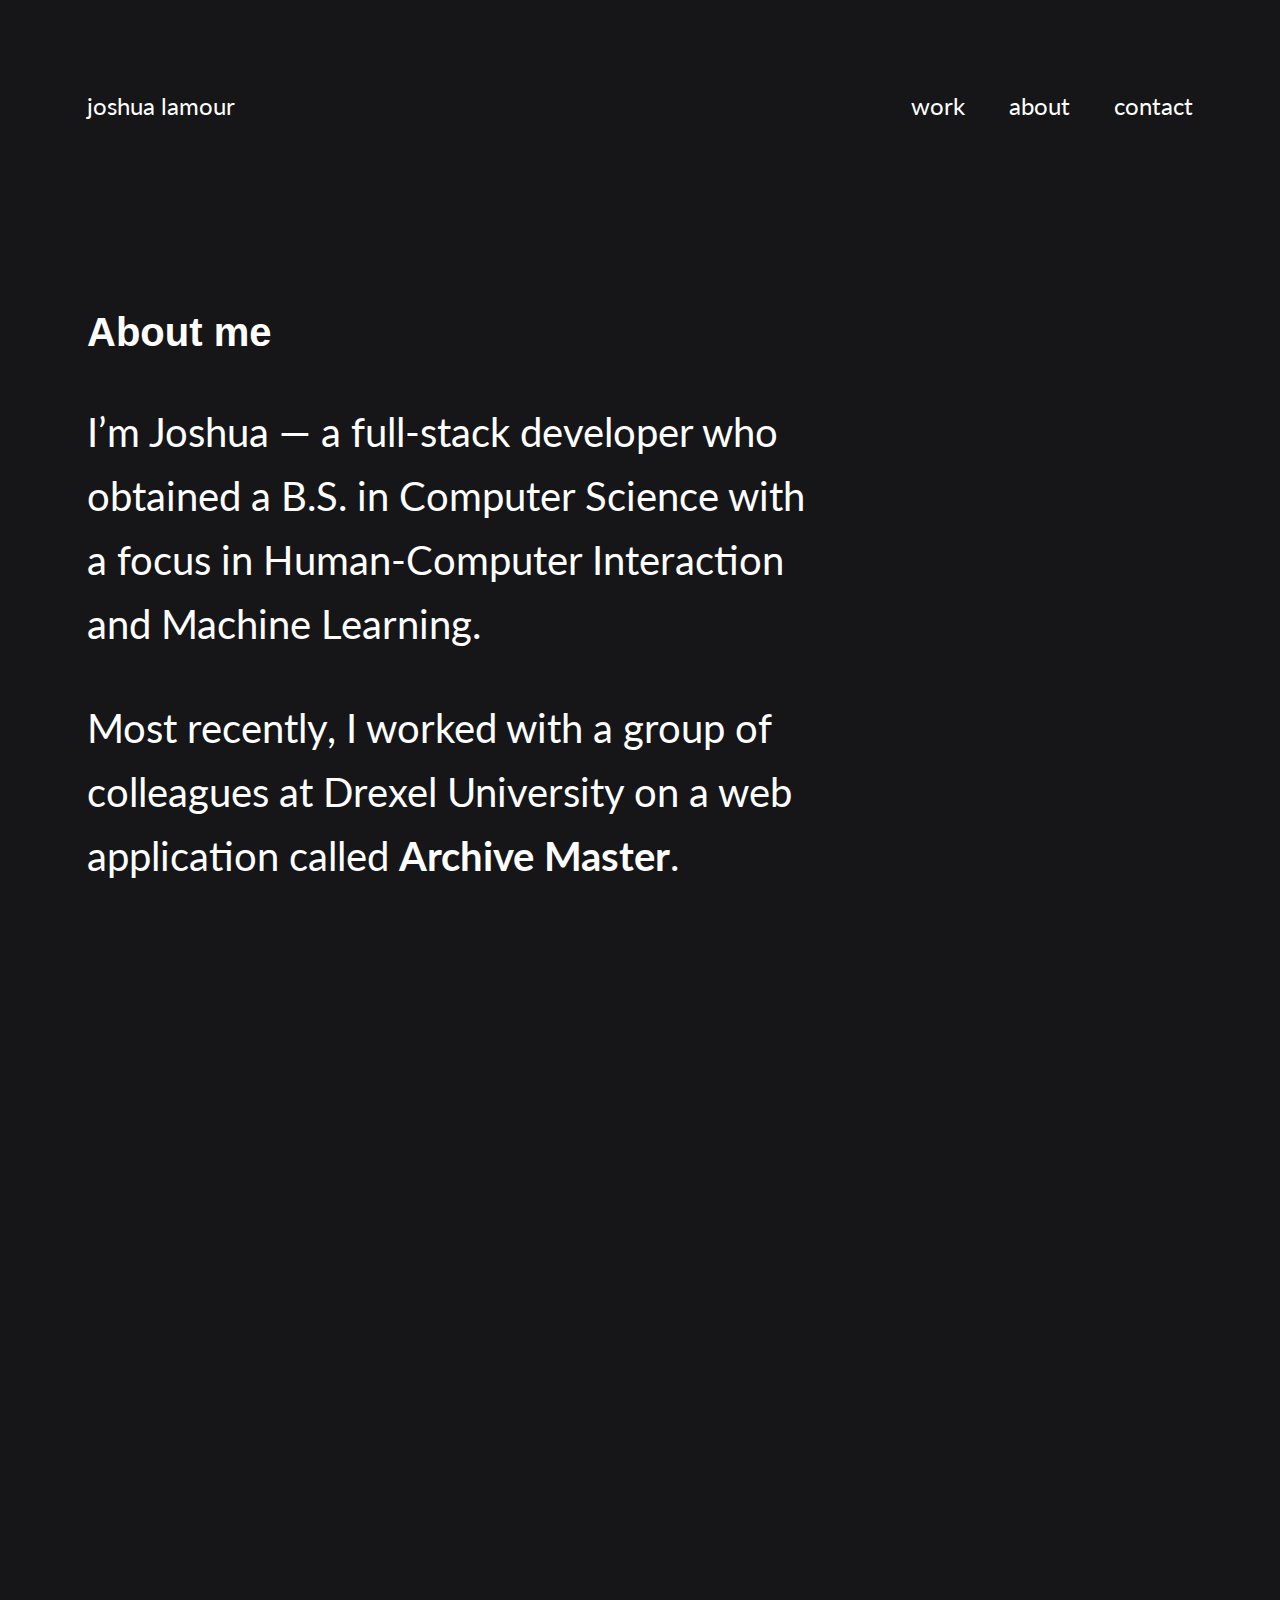
<file: about.html>
<!DOCTYPE html>
<html>
<head>
  <meta charset="utf-8">
  <meta name="viewport" content="width=device-width, initial-scale=1">
  <!-- Social share meta tags -->
  <meta property="og:title" content="Joshua Lamour | About">
  <meta property="og:description" content="Joshua Lamour is a designer and front-end developer with a motivation built on contributing to the greater good for all humanity.">
  <meta property="og:type" content="website">
  <meta property="og:image" > <!-- TODO: add  -->
  <meta property="og:site_name" content="Joshua Lamour">
  <meta property="og:url" content="https://jlamour4.github.io/">
  <meta name="twitter:card" content="summary_large_image">
  <link rel="shortcut icon" href="./images/favicon.png">
  <title>About | Joshua Lamour</title>
  <link rel="stylesheet" href="./css/style.css">
  <meta name="description" content="Joshua Lamour is a full-stack developer and designer who puts God first in everything. He also likes music too much.">
<!-- Start GA Tracking -->
<script>
  (function(i,s,o,g,r,a,m){i['GoogleAnalyticsObject']=r;i[r]=i[r]||function(){
  (i[r].q=i[r].q||[]).push(arguments)},i[r].l=1*new Date();a=s.createElement(o),
  m=s.getElementsByTagName(o)[0];a.async=1;a.src=g;m.parentNode.insertBefore(a,m)
  })(window,document,'script','https://www.google-analytics.com/analytics.js','ga');

  ga('create', 'UA-77450858-1', 'auto');
  ga('send', 'pageview');

</script>
<!-- End GA Tracking -->
</head>
<body class="dark">
  <section class="navigation">
    <div class="container">
      <div class="row">
        <div class="col-3 col-4-sm">
          <li><a href="/index.html" title="Home" class="text-white">joshua lamour</a></li>
        </div>
        <div class="col-9 col-8-sm right">
          <li><a href="work.html" title="Work" class="text-white">work</a></li>
          <li><a href="about.html" title="About" class="text-white">about</a></li>
          <li><a href="contact.html" title="Contact" class="text-white">contact</a></li>
        </div>
      </div>
    </div>
  </section>
  <section id="barba-wrapper" class="barba-container">
    <div class="container">
      <div class="row flex flex-wrap">
        <div class="col-8">
          <h1 class="text-white fadeInFirst">About me</h1>
          <p class="text-white fadeInSecond">I’m Joshua — a full-stack developer who obtained a B.S. in Computer Science with a focus in Human-Computer Interaction and Machine Learning.</p>
          <p class="text-white fadeInSecond">Most recently, I worked with a group of colleagues at Drexel University on a web application called <a class="text-white font-heavy" target="_blank" href="http://cci.drexel.edu/seniordesign/2018_2019/ArchiveMaster/index.html">Archive Master</a>.</p>
          <p class="text-white fadeInSecond">I’m also a musician who plays piano and <a class="text-white font-heavy" target="_blank" href="https://soundcloud.com/jl4m/woes">makes beats</a>.</p>
        </div>
        <div class="col-4">
        </div>
      </div>
    </div>
  </section>
  <section>
    <div class="container revealOnScroll" data-animation="lightSpeedIn">
      <div class="row flex">
        <div class="col-1 hidden-sm"></div>
        <div class="col-5">
          <h2 class="text-white">My Skills</h2>
          <ul>
          <li class="text-white">Front-end development</li>
          <ul>
            <li class="text-white">- Angular</li>
            <li class="text-white">- React</li>
            <li class="text-white">- HTML/CSS/JS</li>

          </ul>
          <li class="text-white">Back-end development</li>
          <ul>
            <li class="text-white">- Java</li>
            <li class="text-white">- Python</li>
            <li class="text-white">- MySQL</li>
          </ul>
          <li class="text-white">Graphic Design</li>
          <ul>
            <li class="text-white">- Logos</li>
            <li class="text-white">- Posters</li>
            <li class="text-white">- Typography</li>
          </ul>
          <li class="text-white"></li>
        </ul>
        </div>
        <div class="col-2 col-1-sm"></div>
        <div class="col-5">
          <h2 class="text-white">Find me here</h2>
          <li><a href="mailto:jlamour4@gmail.com" title="Email" target="_blank" class="text-white">Email</a></li>
          <li><a href="https://www.linkedin.com/in/jlamour4/" title="LinkedIn" target="_blank" class="text-white">LinkedIn</a></li>
          <li><a href="https://github.com/jlamour4" title="Github" target="_blank" class="text-white">Github</a></li>
          <!-- <li><a href="https://www.youtube.com/channel/UC_jZX_9NpzDD4RrYTd1rx-Q" title="YouTube" target="_blank" class="text-white">YouTube</a></li> -->
          <!-- <li><a href="https://www.instagram.com/jlamour4/" title="Instagram" target="_blank" class="text-white">Instagram</a></li> -->
          <li><a href="https://soundcloud.com/jl4m" title="Instagram" target="_blank" class="text-white">Soundcloud</a></li>
          <li><a href="https://forum.xda-developers.com/member.php?u=4479730" title="XDA Developers" target="_blank" class="text-white">XDA Developers</a></li>
          <li><a href="https://www.behance.net/Jlamour4" title="Behance" target="_blank" class="text-white">Behance</a></li>
          <li><a href="https://codepen.io/jlamour4/" title="Codepen" target="_blank" class="text-white">Codepen</a></li>
        </div>
        <div class="col-4 col-10-sm">
          <!-- <div class="img-about-1 revealOnScroll" data-animation="lightSpeedIn"></div> -->
          <!-- <p class="label text-white">Loving piano at an early age</p> -->
        </div>
      </div>
    </div>
  </section>
  <!-- <section>
    <div class="container">
      <div class="row flex flex-wrap">
        <div class="col-1-sm item-2-sm hidden-l"></div>
        <div class="col-4 col-10-sm item-1 item-3-sm">
          <div class="img-about-2 revealOnScroll" data-animation="lightSpeedIn"></div>
          <p class="label text-white">Visiting an orphanage in Haiti</p>
        </div>
        <div class="col-2 col-1-sm item-2 item-4-sm"></div>
        <div class="col-6 item-3 item-1-sm">

        </div>
      </div>
    </div>
  </section> -->
  <section>
    <div class="container revealOnScroll" data-animation="lightSpeedIn">
      <div class="row flex flex-wrap">
        <div class="col-2 hidden-sm"></div>
        <div class="col-1-sm hidden-l"></div>
        <div class="col-4 col-10-sm">
          <!-- <div class="img-me revealOnScroll" data-animation="lightSpeedIn"></div> -->
          <!-- <p class="label text-white">Me!</p> -->
        </div>
        <div class="col-1 col-1-sm"></div>
      </div>
    </div>
  </section>
  <section class="footer">
    <div class="container">
      <div class="row">
        <div class="col-4">
          <p class="label text-white">Why don't you see some</p>
          <p><a href="work.html" title="Work" class="heavy text-white">work</a></p>
        </div>
        <div class="col-4">
          <p class="label text-white">Want to learn more</p>
          <p><a href="about.html" title="About" class="heavy text-white">about me</a></p>
        </div>
        <div class="col-4">
          <p class="label text-white">How about we get in</p>
          <p><a href="contact.html" title="Contact" class="heavy text-white">contact</a></p>
        </div>
      </div>
    </div>
  </section>
</body>
</file>
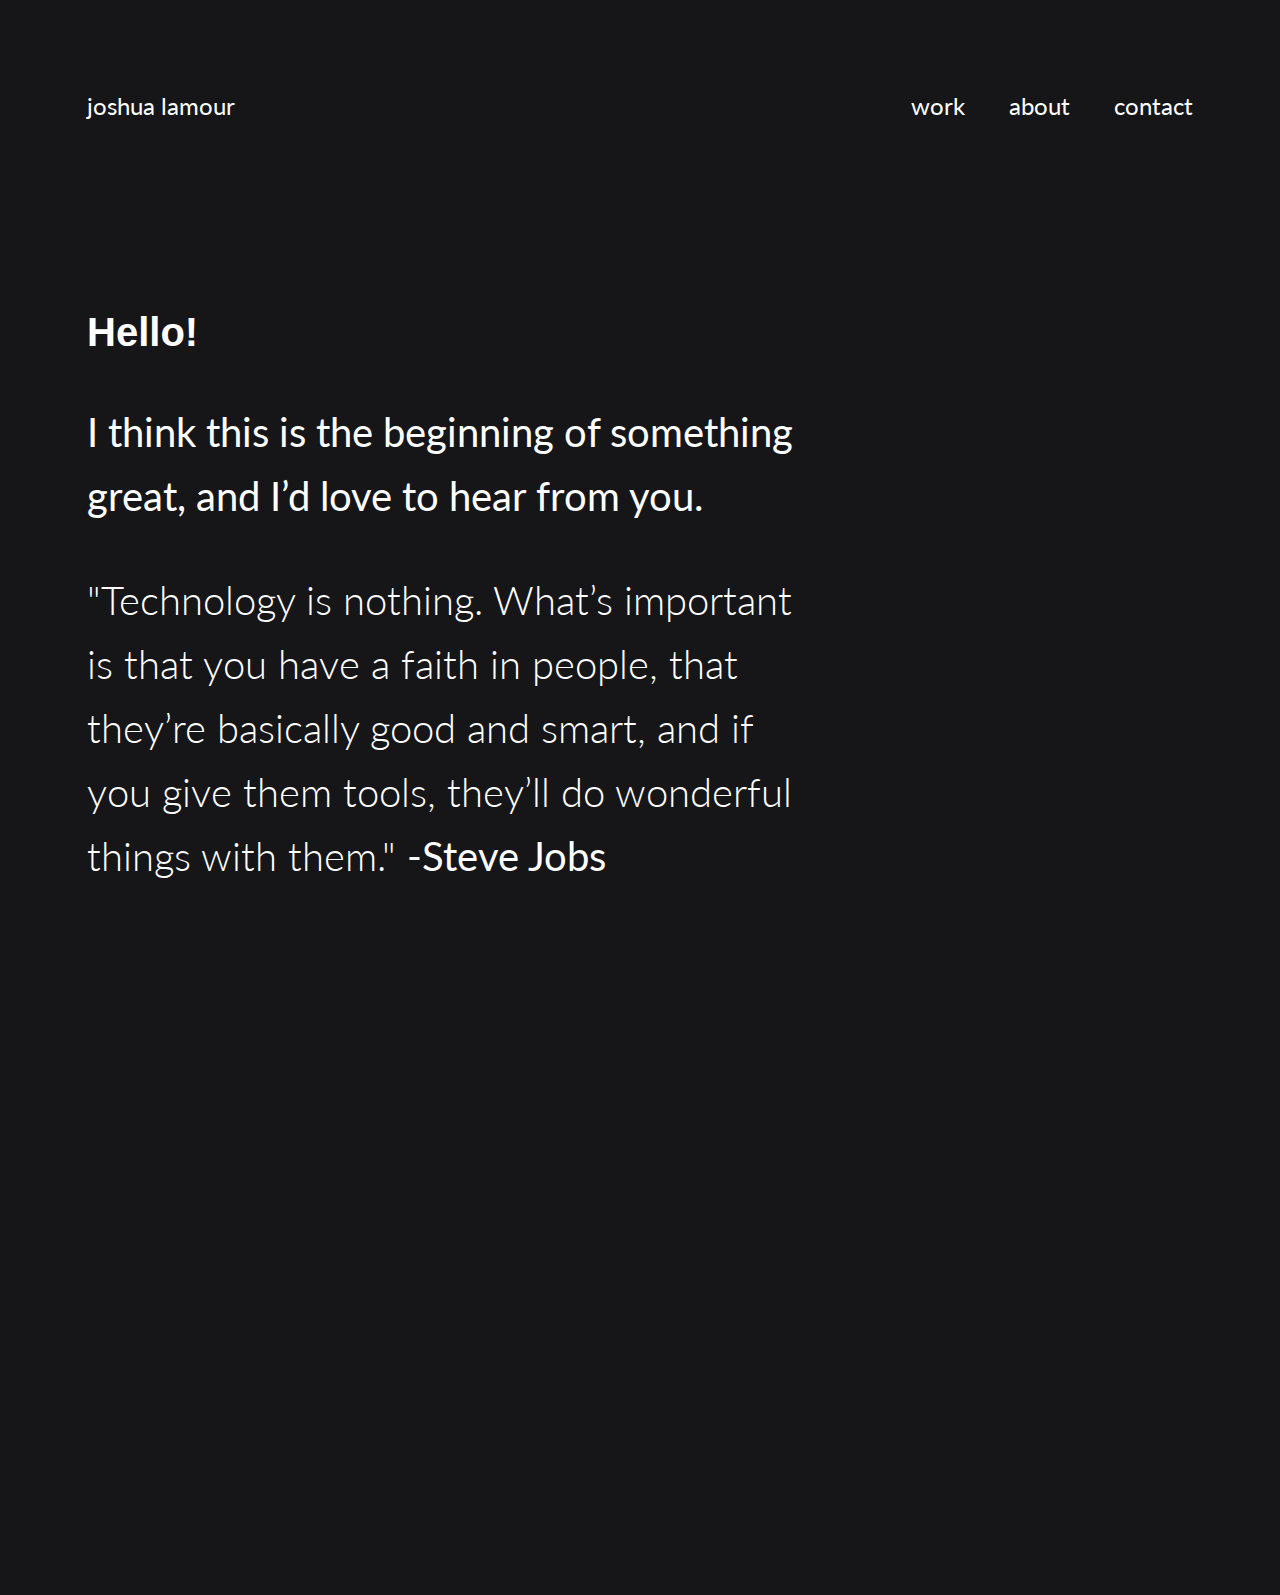
<file: contact.html>
<!DOCTYPE html>
<html>
<head>
  <meta charset="utf-8">
  <meta name="viewport" content="width=device-width, initial-scale=1">
  <!-- Social share meta tags -->
  <meta property="og:title" content="Joshua Lamour | Contact">
  <meta property="og:description" content="Joshua Lamour is a designer and front-end developer with a motivation built on contributing to the greater good for all humanity.">
  <meta property="og:type" content="website">
  <meta property="og:image"> <!-- TODO: add  -->
  <meta property="og:site_name" content="Joshua Lamour">
  <meta property="og:url" content="https://jlamour4.github.io/">
  <meta name="twitter:card" content="summary_large_image">
  <link rel="shortcut icon" href="./images/favicon.png">
  <title>Contact | Joshua Lamour</title>
  <link rel="stylesheet" href="./css/style.css">
  <meta name="description" content="Joshua Lamour is a full-stack developer and designer who puts God first in everything. He also likes music too much.">
<!-- Start GA Tracking -->
<script>
  (function(i,s,o,g,r,a,m){i['GoogleAnalyticsObject']=r;i[r]=i[r]||function(){
  (i[r].q=i[r].q||[]).push(arguments)},i[r].l=1*new Date();a=s.createElement(o),
  m=s.getElementsByTagName(o)[0];a.async=1;a.src=g;m.parentNode.insertBefore(a,m)
  })(window,document,'script','https://www.google-analytics.com/analytics.js','ga');

  ga('create', 'UA-77450858-1', 'auto');
  ga('send', 'pageview');

</script>
<!-- End GA Tracking -->
</head>
<body class="dark">
  <section class="navigation">
    <div class="container">
      <div class="row">
        <div class="col-3 col-4-sm">
          <li><a href="/index.html" title="Home" class="text-white">joshua lamour</a></li>
        </div>
        <div class="col-9 col-8-sm right">
          <li><a href="work.html" title="Work" class="text-white">work</a></li>
          <li><a href="about.html" title="About" class="text-white">about</a></li>
          <li><a href="contact.html" title="Contact" class="text-white">contact</a></li>
        </div>
      </div>
    </div>
  </section>
  <section id="barba-wrapper" class="barba-container">
    <div class="container">
      <div class="row">
        <div class="col-8">
          <h1 class="text-white fadeInFirst">Hello!</h1>
          <p class="text-white fadeInSecond">I think this is the beginning of something great, and I’d love to hear from you.</p>
          <p class="text-white font-light fadeInSecond">"Technology is nothing. What’s important is that you have a faith in people, that they’re basically good and smart, and if you give them tools, they’ll do wonderful things with them." <span class="text-white font-regular">-Steve Jobs</span></p>
          <p class="text-white fadeInSecond">Feel free to <a href="mailto:jlamour4@gmail.com" title="Email" target="_blank" class="heavy text-white">email me</a>, or say hi below.</p>
        </div>
        <div class="col-4 hidden-sm"></div>
      </div>
    </div>
  </section>
  <section>
    <div class="container fadeInSecond">
      <div class="row">
        <div class="col-2">
          <li><a href="https://www.linkedin.com/in/jlamour4/" title="LinkedIn" target="_blank" class="text-white">LinkedIn</a></li>
          <!-- <li><a href="https://codepen.io/jlamour4/" title="Codepen" target="_blank" class="text-white">Codepen</a></li> -->
        </div>
        <div class="col-2">
          <li><a href="https://github.com/jlamour4" title="Github" target="_blank" class="text-white">Github</a></li>
        </div>
        <div class="col-2">
          <!-- <li><a href="mailto:jlamour4@gmail.com" title="Email" target="_blank" class="text-white">Email</a></li> -->
          <li><a href="https://forum.xda-developers.com/member.php?u=4479730" title="XDA Developers" target="_blank" class="text-white">XDA Developers</a></li>

          <!-- <li><a href="https://twitter.com/jlamour4" title="Twitter" target="_blank" class="text-white">Twitter</a></li> -->
          <!-- <li><a href="https://instagram.com/jlamour4" title="Instagram" target="_blank" class="text-white">Instagram</a></li> -->

        </div>
        <div class="col-6 hidden-sm"></div>
      </div>
    </div>
  </section>
  <section class="footer">
    <div class="container">
      <div class="row">
        <div class="col-4">
          <p class="label text-white">Why don't you see some</p>
          <p><a href="work.html" title="Work" class="heavy text-white">work</a></p>
        </div>
        <div class="col-4">
          <p class="label text-white">Want to learn more</p>
          <p><a href="about.html" title="About" class="heavy text-white">about me</a></p>
        </div>
        <div class="col-4">
          <p class="label text-white">How about we get in</p>
          <p><a href="contact.html" title="Contact" class="heavy text-white">contact</a></p>
        </div>
      </div>
    </div>
  </section>
</body>
</file>
<file: css/style.css>
@import url(https://fonts.googleapis.com/css?family=Lato:400,300,300italic,400italic,700,700italic);

/* UNIVERSAL */
html,
body {
  height: 100%;
  width: 100%;
  margin: 0;
  padding: 0;
  left: 0;
  top: 0;
  font-size: 100%;
  overflow-x: hidden;
}

body {
  overflow-x: hidden;
}

body.dark {
  background-color: #161618;
}

body.light {
  background-color: #FFFFFF;
}

.tile {
  /* background-color: #2d2d2f; */
  margin: auto;
}

/* ROOT FONT STYLES */
* {
  font-family: 'Lato', Helvetica, sans-serif;
  color: #333447;
  line-height: 1.5;
}

/* TYPOGRAPHY */
h1 {
  font-family: 'ObjectSans-Heavy', Helvetica, sans-serif;
  font-size: 1.75rem;
  font-weight: 800;
  line-height: 1.4;
  margin-top: 44px;
}

h2 {
  font-family: 'ObjectSans-Heavy', Helvetica, sans-serif;
  font-size: 1.25rem;
  font-weight: 800;
  line-height: 1.75;
}

ul {
  margin-left: -30px;
}
p {
  font-size: 1.75rem;
  line-height: 1.6;
}

p.x-large {
  font-size: 1.8rem;
  line-height: 1.425;
}

p.label {
  font-size: 1rem;
  line-height: 1.5;
}

p.med {
  font-size: 1.25rem;
  line-height: 1.75;
}

p.small {
  font-size: 0.825rem;
  line-height: 1.8;
}

li {
  list-style: none;
  font-size: 1rem;
  line-height: 1.5;
}

li.large {
  font-size: 1.75rem;
  line-height: 2;
}

.navigation li {
  display: inline-block;
  margin-right: 16px;
}

.navigation li:last-of-type {
  margin-right: 0;
}

a {
  text-decoration: none;
  transition: all 0.4s ease;
}

a:hover {
  color: #04CA83;
}

.italics {
  font-style: italic;
}

.heavy {
  font-family: 'ObjectSans-Heavy', Helvetica, sans-serif;
  font-weight: 800;
}

.font-light {
  font-weight: 300;
}

.font-regular {
  font-weight: 400;
}

.font-heavy {
  font-weight: 700;
}

.text-white {
  color: #fff;
}

.highlight {
  color: #04CA83;
}

.bibleseekBlue {
  color: #9cadd3;
}

.text-overflow-ellipsis {
  overflow: hidden;
  text-overflow: ellipsis;
  white-space: nowrap;
}

/* POSITIONING */
.left {
  text-align: left;
}

.right {
  text-align: right;
}

.center {
  text-align: center;
  margin-left: auto;
  margin-right: auto;
}

.justify {
  text-align: justify;
}

/* ACCESSORY */

.spacer {
  width: 100%;
  height: 64px;
}

.align-r {
  text-align: right;
}

.align-c {
  text-align: center;
}

.flex {
  display: flex;
}

.flex-wrap {
  flex-wrap: wrap;
}

.flex-end {
  align-items: flex-end;
}

.item-1-sm {
  order: 1
}

.item-2-sm {
  order: 2
}

.item-3-sm {
  order: 3
}

.item-4-sm {
  order: 4
}

.hidden-l {
  display: none;
}

/* CONTENT */

section {
  padding-top: 48px;
}

.grey {
  background: #f4f4f4;
}

section.grey {
  margin-top: 24px;
}

.navigation {
  margin-top: 0;
}

.header {
  margin-bottom: -32px;
}

.footer {
  background-color: #161618;
  margin-top: 0;
  padding-bottom: 32px;
}

.footer p {
  margin-top: 4px;
  margin-bottom: 0;
}

.featured-project p,
.featured-project div {
  transition: all 0.3s ease;
}

.featured-project:hover p {
  color: #04CA83;
}

.featured-project:hover div {
  -webkit-transform: scale(0.90);
  -moz-transform: scale(0.90);
  -o-transform: scale(0.90);
  transform: scale(0.90);
}

.scale85 {
  -webkit-transform: scale(0.85);
  -moz-transform: scale(0.85);
  -o-transform: scale(0.85);
  transform: scale(0.85);
}

.projects {

}

/* ==== GRID SYSTEM ==== */
.container {
  width: 90%;
  margin-left: auto;
  margin-right: auto;
}

.flexRow {
  display: flex;
  flex-direction: row;
}

.flexColumn {
  display: flex;
  flex-direction: column;
}

.flexWrap {
  flex-wrap: wrap;
}

.spaceBetween {
  justify-content: space-between;
}

.alignCenter {
  align-items: center;
}

.flexCenter {
  justify-content: center
}

.row {
  position: relative;
  width: 100%;
}

.row [class^="col"] {
  float: left;
  margin: 0.5rem 2%;
  min-height: 0.125rem;
}

.col-1,
.col-2,
.col-3,
.col-4,
.col-5,
.col-6,
.col-7,
.col-8,
.col-9,
.col-10,
.col-11,
.col-12 {
  width: 96%;
}

.col-1-sm {
  width: 4.33%;
}

.col-2-sm {
  width: 12.66%;
}

.col-3-sm {
  width: 21%;
}

.col-4-sm {
  width: 29.33%;
}

.col-5-sm {
  width: 37.66%;
}

.col-6-sm {
  width: 46%;
}

.col-7-sm {
  width: 54.33%;
}

.col-8-sm {
  width: 62.66%;
}

.col-9-sm {
  width: 71%;
}

.col-10-sm {
  width: 79.33%;
}

.col-11-sm {
  width: 87.66%;
}

.col-12-sm {
  width: 96%;
}

.row::after {
  content: "";
  display: table;
  clear: both;
}

.hidden-sm {
  display: none;
}

/* ANIMATIONS */

.fadeInFirst {
  animation: fadeInUp 1s 1;
}

.fadeInSecond {
  animation: fadeInUp 1.5s 1;
}

@-webkit-keyframes fadeInUp {
  from {
    opacity: 0;
    -webkit-transform: translate3d(0, 100%, 0);
    transform: translate3d(0, 100%, 0);
  }

  to {
    opacity: 1;
    -webkit-transform: translate3d(0, 0, 0);
    transform: translate3d(0, 0, 0);
  }
}


/* IMAGES */
.img-me {
  background-image: url('http://jlamour4.github.io/images/me.jpg');
  background-repeat: no-repeat;
  background-size: contain;
  height: 0;
  width: 100%;
  padding-top: 70%;
}

.img-about-1 {
  background-image: url('http://jlamour4.github.io/images/piano_as_a_child.png');
  background-repeat: no-repeat;
  background-size: contain;
  height: 0;
  width: 100%;
  padding-top: 70%;
}

.img-about-2 {
  background-image: url('http://jlamour4.github.io/images/me_and_djach.jpg');
  background-repeat: no-repeat;
  background-size: contain;
  height: 0;
  width: 100%;
  padding-top: 113.9%;
}

.img-about-3 {
  background-image: url('http://jlamour4.github.io/images/praying_family.jpg');
  background-repeat: no-repeat;
  background-size: contain;
  height: 0;
  width: 100%;
  padding-top: 67%;
}

.img-bibleseek-project {
  background-image: url('http://jlamour4.github.io/images/bibleseek.png');
  background-repeat: no-repeat;
  background-size: contain;
  background-color: #758ab5;
  height: 0;
  width: 100%;
  padding-top: 70%;
  margin-left: auto;
}

.img-cmui-project {
  background-image: url('https://www2.nbme.org/learningportal/z_resources/images/nuxeo/cmui-homepage.png');
  background-repeat: no-repeat;
  background-size: contain;
  background-color: #004976;
  height: 0;
  width: 100%;
  padding-top: 70%;
}

.img-freelance-1 {
  background-image: url('../images/archive_master_logo.png');
  background-repeat: no-repeat;
  background-size: contain;
  height: 0;
  width: 100%;
  padding-top: 70%;
}

.img-freelance-2 {
  background-image: url('../images/josiah-poster.png');
  background-repeat: no-repeat;
  background-size: contain;
  height: 0;
  width: 100%;
  padding-top: 70%;
}

.img-freelance-3 {
  background-image: url('../images/hcbakery.png');
  background-repeat: no-repeat;
  background-size: contain;
  height: 0;
  width: 100%;
  padding-top: 70%;
}

.img-freelance-4 {
  background-image: url('../images/airplanes.png');
  background-repeat: no-repeat;
  background-size: contain;
  height: 0;
  width: 100%;
  padding-top: 70%;
}


/*Thumbnail Background*/
.thumb {
	width: 400px; height: 300px; margin: 70px auto;
	perspective: 1000px;
}

.thumb a.img-featured-project {
  background:
		linear-gradient(rgba(0, 0, 0, 0.4), rgba(0, 0, 0, 0.4)),
		url("http://jlamour4.github.io/images/archive_master.png");
    display: block; width: 100%; height: 100%;
  	/*double layered BG for lighting effect*/
  	/*disabling the translucent black bg on the main image*/
  	background-size: 0, cover;
  	/*3d space for children*/
  	transform-style: preserve-3d;
  	transition: all 0.5s;
}

.thumb a.img-cmui-project {
  background:
    linear-gradient(rgba(0, 0, 0, 0.4), rgba(0, 0, 0, 0.4)),
    url("https://www2.nbme.org/learningportal/X_Resources/Images/B_Nuxeo/CMUI-homepage.png");
    display: block; width: 100%; height: 100%;
  	/*double layered BG for lighting effect*/
  	/*disabling the translucent black bg on the main image*/
  	background-size: 0, cover;
  	/*3d space for children*/
  	transform-style: preserve-3d;
  	transition: all 0.5s;
}

.thumb a {
	display: block; width: 100%; height: 100%;
	/*double layered BG for lighting effect*/
	/*disabling the translucent black bg on the main image*/
	background-size: 0, cover;
	/*3d space for children*/
	transform-style: preserve-3d;
	transition: all 0.5s;
}
.thumb:hover a {transform: rotateX(80deg); transform-origin: bottom;}
/*bottom surface */
.thumb a:after {
	/*36px high element positioned at the bottom of the image*/
	content: ''; position: absolute; left: 0; bottom: 0;
	width: 100%; height: 36px;
	/*inherit the main BG*/
	background: inherit; background-size: cover, cover;
	/*draw the BG bottom up*/
	background-position: bottom;
	/*rotate the surface 90deg on the bottom axis*/
	transform: rotateX(90deg); transform-origin: bottom;
}
/*label style*/
.thumb a span {
	color: white; text-transform: uppercase;
	position: absolute; top: 100%; left: 0; width: 100%;
	font-size: 1.5em;
  text-align: center;
	/*the rotation is a bit less than the bottom surface to avoid flickering*/
	transform: rotateX(-89.99deg); transform-origin: top;
	z-index: 1;
}
/*shadow*/
.thumb a:before {
	content: ''; position: absolute; top: 0; left: 0;
	width: 100%; height: 100%;
	background: rgba(0, 0, 0, 0.5);
	box-shadow: 0 0 100px 50px rgba(0, 0, 0, 0.5);
	transition: all 0.5s;
	/*by default the shadow will be almost flat, very transparent, scaled down with a large blur*/
	opacity: 0.15;
	transform: rotateX(95deg) translateZ(-80px) scale(0.75);
	transform-origin: bottom;
}
.thumb:hover a:before {
	opacity: 1;
	/*blurred effect using box shadow as filter: blur is not supported in all browsers*/
	box-shadow: 0 0 25px 25px rgba(0, 0, 0, 0.5);
	/*pushing the shadow down and scaling it down to size*/
	transform: rotateX(0) translateZ(-60px) scale(0.85);
}




/************************
***** MEDIA QUERIES *****
*************************/
@media only screen and (min-width: 540px) {

  /* TYPOGRAPHY */
  h1 {
    font-size: 2.125rem;
    line-height: 1.4;
    margin-top: 32px;
  }

  h2 {
    font-size: 1.75rem;
    line-height: 1.75;
  }

  p {
    font-size: 2.125rem;
    line-height: 1.6;
  }

  p.x-large {
    font-size: 3rem;
    line-height: 1.4;
  }

  p.label {
    font-size: 1rem;
    line-height: 1.3;
  }

  p.med {
    font-size: 1.25rem;
    line-height: 1.75;
  }

  p.small {
    font-size: 0.875rem;
    line-height: 1.8;
  }

  li {
    font-size: 1.125rem;
    line-height: 1.5;
    margin-right: 40px;
  }

  li.large {
    font-size: 2.125rem;
    line-height: 2;
  }

  /* GRID SYSTEM */
  .container {
    width: 94%;
  }

  .col-1-m {
    width: 4.33%;
  }

  .col-2-m {
    width: 12.66%;
  }

  .col-3-m {
    width: 21%;
  }

  .col-4-m {
    width: 29.33%;
  }

  .col-5-m {
    width: 37.66%;
  }

  .col-6-m {
    width: 46%;
  }

  .col-7-m {
    width: 54.33%;
  }

  .col-8-m {
    width: 62.66%;
  }

  .col-9-m {
    width: 71%;
  }

  .col-10-m {
    width: 79.33%;
  }

  .col-11-m {
    width: 87.66%;
  }

  .col-12-m {
    width: 96%;
  }

  .hidden-m {
    display: none;
  }
}

@media only screen and (min-width: 720px) {

  /* TYPOGRAPHY */
  h1 {
    font-size: 2.3rem;
    line-height: 1.4;
    margin-top: 40px;
  }

  h2 {
    font-size: 1.875rem;
    line-height: 1.75;
  }

  p {
    font-size: 2.25rem;
    line-height: 1.6;
  }

  p.x-large {
    font-size: 4rem;
    line-height: 1.4;
  }

  p.label {
    font-size: 1rem;
    line-height: 1.3;
  }

  p.med {
    font-size: 1.25rem;
    line-height: 1.75;
  }

  p.small {
    font-size: 0.875rem;
    line-height: 1.8;
  }

  li {
    font-size: 1.125rem;
    line-height: 1.5;
  }

  li.large {
    font-size: 2.125rem;
    line-height: 2;
  }

  .navigation li {
    margin-right: 40px;
  }

  /* ACCESSORY */
  .spacer {
    height: 80px;
  }

  .item-1 {
    order: 1
  }

  .item-2 {
    order: 2
  }

  .item-3 {
    order: 3
  }

  .item-4 {
    order: 4
  }

  .flex {
    display: flex;
  }

  .flex-wrap {
    flex-wrap: wrap;
  }

  .flex-end {
    align-items: flex-end;
  }

  .item-1-sm {
    order: 1
  }

  .item-2-sm {
    order: 2
  }

  .item-3-sm {
    order: 3
  }

  .item-4-sm {
    order: 4
  }

  /* CONTENT */
  .footer {
    padding-top: 80px;
    padding-bottom: 40px;
  }

  /* GRID SYSTEM */
  .col-1,
  .col-1-l {
    width: 4.33%;
  }

  .col-2,
  .col-2-l {
    width: 12.66%;
  }

  .col-3,
  .col-3-l {
    width: 21%;
  }

  .col-4,
  .col-4-l {
    width: 29.33%;
  }

  .col-5,
  .col-5-l {
    width: 37.66%;
  }

  .col-6,
  .col-6-l {
    width: 46%;
  }

  .col-7,
  .col-7-l {
    width: 54.33%;
  }

  .col-8,
  .col-8-l {
    width: 62.66%;
  }

  .col-9,
  .col-9-l {
    width: 71%;
  }

  .col-10,
  .col-10-l {
    width: 79.33%;
  }

  .col-11,
  .col-11-l {
    width: 87.66%;
  }

  .col-12,
  .col-12-l {
    width: 96%;
  }

  /* NESTED GRID */
  [class^="n-col"] {
    margin: 8px 4.3478%;
  }

  .n-col-1 {
    width: 9.4202%;
  }

  .n-col-2 {
    width: 27.5360%;
  }

  .n-col-3 {
    width: 45.6519%;
  }

  .n-col-4 {
    width: 63.7677%;
  }

  .n-col-5 {
    width: 81.8836%;
  }

  .n-col-6 {
    width: 99.9999%;
  }

  /* END NESTED GRID */
  .hidden-sm,
  .hidden-m {
    display: block;
  }

  .hidden-l {
    display: none;
  }

  .center-sm {
    margin: 0 2% 0 2%;
    text-align: left;
  }
}

@media only screen and (min-width: 960px) {
  .container {
    width: 90%;
    max-width: 1600px;
  }

  .col-1-xl {
    width: 4.33%;
  }

  .col-2-xl {
    width: 12.66%;
  }

  .col-3-xl {
    width: 21%;
  }

  .col-4-xl {
    width: 29.33%;
  }

  .col-5-xl {
    width: 37.66%;
  }

  .col-6-xl {
    width: 46%;
  }

  .col-7-xl {
    width: 54.33%;
  }

  .col-8-xl {
    width: 62.66%;
  }

  .col-9-xl {
    width: 71%;
  }

  .col-10-xl {
    width: 79.33%;
  }

  .col-11-xl {
    width: 87.66%;
  }

  .col-12-xl {
    width: 96%;
  }

  .hidden-l {
    display: none;
  }
}

@media only screen and (min-width: 1094px) {

  /* TYPOGRAPHY */
  h1 {
    font-size: 2.5rem;
    line-height: 1.4;
    margin-top: 44px;
  }

  h2 {
    font-size: 2rem;
    line-height: 1.75;
  }

  p {
    font-size: 2.5rem;
    line-height: 1.6;
  }

  p.x-large {
    font-size: 5rem;
    line-height: 1.4;
  }

  p.label {
    font-size: 1.5rem;
    line-height: 1.3;
  }

  p.med {
    font-size: 2rem;
    line-height: 1.75;
  }

  p.small {
    font-size: 0.875rem;
    line-height: 1.8;
  }

  li {
    font-size: 1.5rem;
    line-height: 1.5;
  }

  li.large {
    font-size: 2.5rem;
    line-height: 2;
  }

  /* CONTENT */
  section {
    padding-top: 120px;
  }

  section.grey {
    margin-top: 100px;
  }

  .navigation {
    margin-top: -40px;
  }

  .footer {
    margin-top: 20px;
    padding-top: 120px;
    padding-bottom: 80px;
  }

  .footer p {
    margin-top: 8px;
  }


}
</file>
